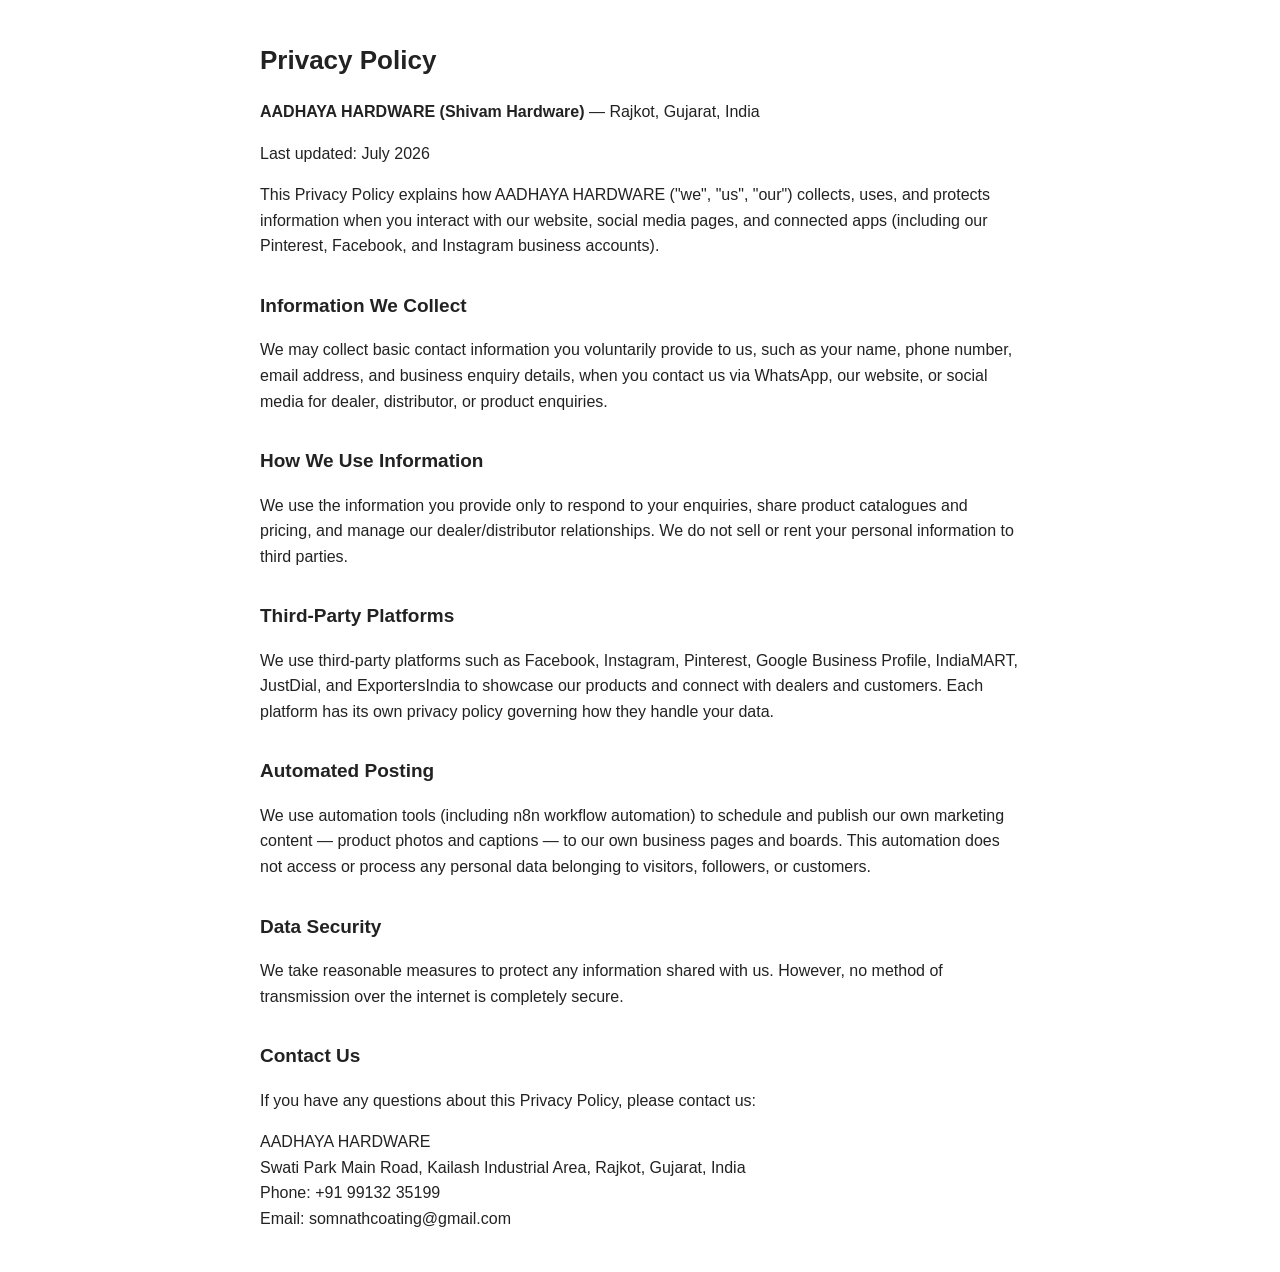
<file: aadhaya_privacy_policy.html>
<!DOCTYPE html>
<html lang="en">
<head>
<meta charset="UTF-8">
<title>Privacy Policy - AADHAYA HARDWARE</title>
<meta name="viewport" content="width=device-width, initial-scale=1">
<style>
body{font-family:Arial,Helvetica,sans-serif;max-width:760px;margin:40px auto;padding:0 20px;line-height:1.6;color:#222}
h1{font-size:26px}
h2{font-size:19px;margin-top:32px}
</style>
</head>
<body>
<h1>Privacy Policy</h1>
<p><strong>AADHAYA HARDWARE (Shivam Hardware)</strong> — Rajkot, Gujarat, India</p>
<p>Last updated: July 2026</p>
 
<p>This Privacy Policy explains how AADHAYA HARDWARE ("we", "us", "our") collects, uses, and protects information when you interact with our website, social media pages, and connected apps (including our Pinterest, Facebook, and Instagram business accounts).</p>

<h2>Information We Collect</h2>
<p>We may collect basic contact information you voluntarily provide to us, such as your name, phone number, email address, and business enquiry details, when you contact us via WhatsApp, our website, or social media for dealer, distributor, or product enquiries.</p>

<h2>How We Use Information</h2>
<p>We use the information you provide only to respond to your enquiries, share product catalogues and pricing, and manage our dealer/distributor relationships. We do not sell or rent your personal information to third parties.</p>

<h2>Third-Party Platforms</h2>
<p>We use third-party platforms such as Facebook, Instagram, Pinterest, Google Business Profile, IndiaMART, JustDial, and ExportersIndia to showcase our products and connect with dealers and customers. Each platform has its own privacy policy governing how they handle your data.</p>

<h2>Automated Posting</h2>
<p>We use automation tools (including n8n workflow automation) to schedule and publish our own marketing content — product photos and captions — to our own business pages and boards. This automation does not access or process any personal data belonging to visitors, followers, or customers.</p>

<h2>Data Security</h2>
<p>We take reasonable measures to protect any information shared with us. However, no method of transmission over the internet is completely secure.</p>

<h2>Contact Us</h2>
<p>If you have any questions about this Privacy Policy, please contact us:</p>
<p>
AADHAYA HARDWARE<br>
Swati Park Main Road, Kailash Industrial Area, Rajkot, Gujarat, India<br>
Phone: +91 99132 35199<br>
Email: somnathcoating@gmail.com
</p>
</body>
</html>
</file>
